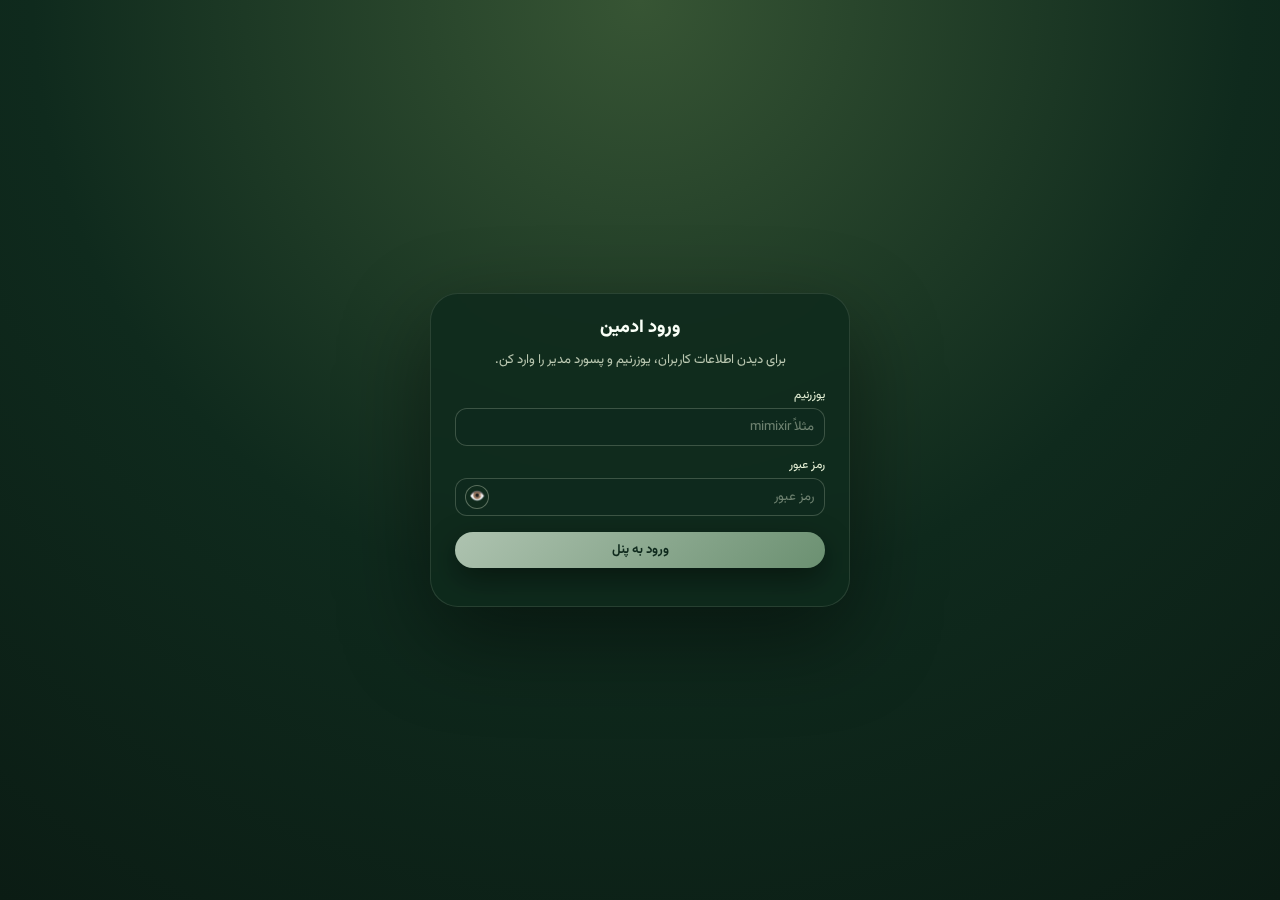
<file: admini/index.html>
<!doctype html>
<html lang="fa" dir="rtl">
<head>
  <meta charset="utf-8">
  <title>ورود ادمین | میمیکس</title>
  <meta name="viewport" content="width=device-width, initial-scale=1">

  <!-- فونت وزیرمتن مثل صفحه اصلی -->
  <link rel="preconnect" href="https://fonts.googleapis.com">
  <link rel="preconnect" href="https://fonts.gstatic.com" crossorigin>
  <link href="https://fonts.googleapis.com/css2?family=Vazirmatn:wght@400;500;700;800&display=swap" rel="stylesheet">

  <link rel="stylesheet" href="/styles.css">

  <style>
    .admin-login-box {
      max-width: 420px;
      margin: 0 auto;
    }
    .admin-login-title {
      margin: 0 0 8px;
      font-size: 18px;
      font-weight: 800;
      text-align: center;
    }
    .admin-login-note {
      margin: 0 0 16px;
      font-size: 13px;
      color: var(--text-muted);
      text-align: center;
    }
    .admin-error {
      margin: 4px 0 0;
      font-size: 11px;
      color: #ff8484;
      text-align: center;
    }
    /* استایل‌های مخصوص چشم رمز را بعداً اضافه می‌کنیم */
  </style>
</head>
<body>
  <div class="app-bg">
    <div class="app-root">

      <main class="shell admin-login-box">
        <h1 class="admin-login-title">ورود ادمین</h1>
        <p class="admin-login-note">
          برای دیدن اطلاعات کاربران، یوزرنیم و پسورد مدیر را وارد کن.
        </p>

        <form class="auth-form" id="adminLoginForm" autocomplete="off">
          <!-- یوزرنیم -->
          <label class="auth-field">
            <span>یوزرنیم</span>
            <input
              id="adminUser"
              type="text"
              placeholder="مثلاً mimixir"
              required
            >
          </label>

          <!-- رمز عبور با آیکون چشم -->
          <label class="auth-field">
            <span>رمز عبور</span>
            <div class="admin-pass-wrap">
              <input
                id="adminPass"
                type="password"
                placeholder="رمز عبور"
                required
              >
              <button
                type="button"
                class="password-toggle"
                id="togglePass"
                aria-label="نمایش / مخفی کردن رمز"
              ></button>
            </div>
          </label>

          <button type="submit" class="auth-submit">
            ورود به پنل
          </button>

          <p class="admin-error" id="adminError"></p>
        </form>
      </main>
    </div>
  </div>

  <script>
    // یوزر/پسورد ثابت (هر وقت خواستی عوضش کن)
    const ADMIN_USER = "mimixir";      // طبق اسکرین‌شاتت
    const ADMIN_PASS = "mimix2025";    // هر چی خودت گذاشتی همین را بگذار

    const form   = document.getElementById("adminLoginForm");
    const user   = document.getElementById("adminUser");
    const pass   = document.getElementById("adminPass");
    const error  = document.getElementById("adminError");
    const toggle = document.getElementById("togglePass");

    form?.addEventListener("submit", (e) => {
      e.preventDefault();

      const u = (user.value || "").trim();
      const p = (pass.value || "").trim();

      if (u === ADMIN_USER && p === ADMIN_PASS) {
        localStorage.setItem("mimix_admin_logged_in", "1");
        window.location.href = "/admini/dashboard.html";
      } else {
        error.textContent = "یوزرنیم یا رمز عبور اشتباه است.";
      }
    });

    // نمایش / مخفی کردن رمز
    toggle?.addEventListener("click", () => {
      if (!pass) return;

      if (pass.type === "password") {
        pass.type = "text";
        toggle.classList.add("is-visible");
      } else {
        pass.type = "password";
        toggle.classList.remove("is-visible");
      }
    });
  </script>
</body>
</html>
</file>
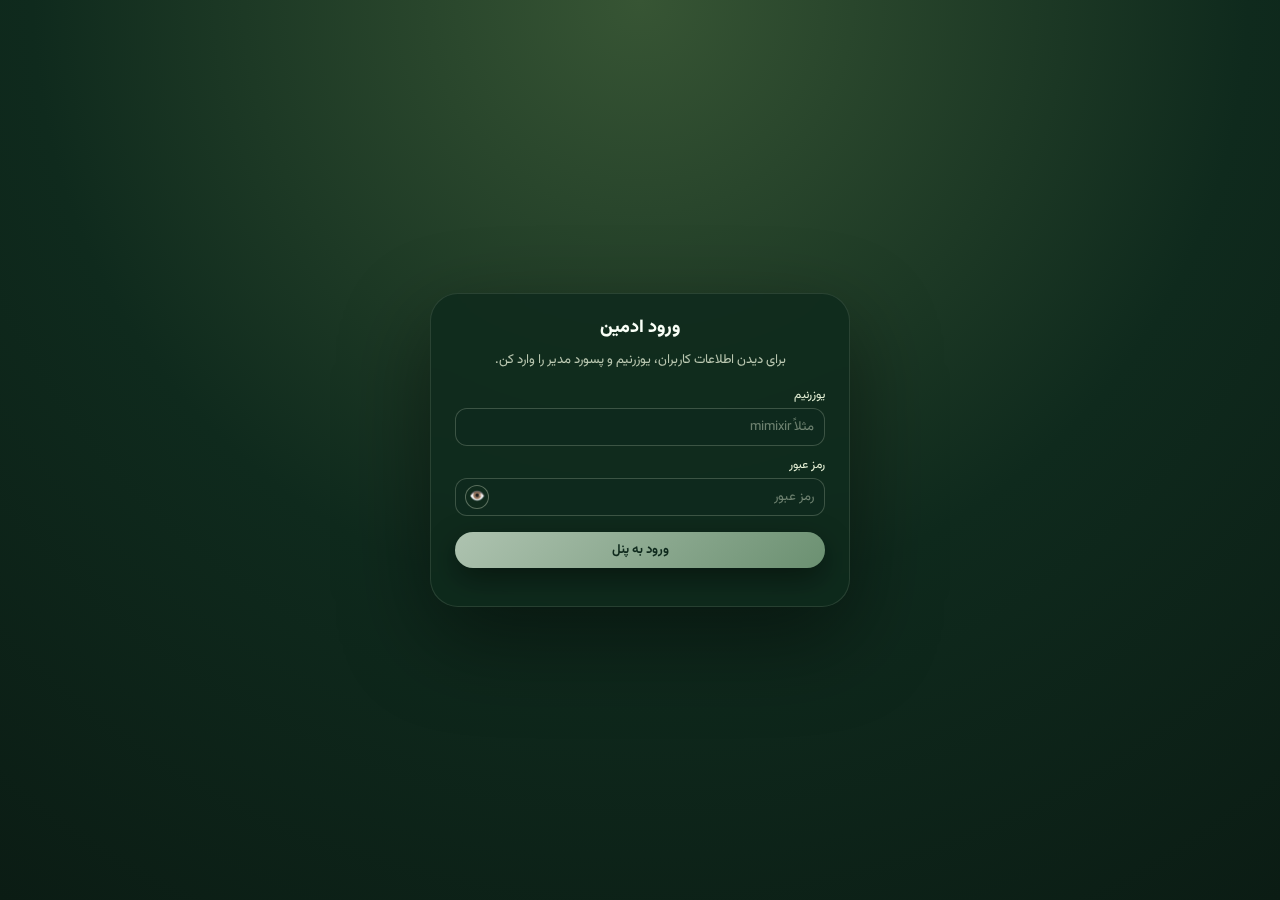
<file: admini/dashboard.html>
<!doctype html>
<html lang="fa" dir="rtl">
<head>
  <meta charset="utf-8">
  <title>داشبورد ادمین | میمیکس</title>
  <meta name="viewport" content="width=device-width, initial-scale=1">

  <!-- لود فونت وزیرمتن مثل صفحه اصلی و لاگین -->
  <link rel="preconnect" href="https://fonts.googleapis.com">
  <link rel="preconnect" href="https://fonts.gstatic.com" crossorigin>
  <link href="https://fonts.googleapis.com/css2?family=Vazirmatn:wght@400;500;700;800&display=swap" rel="stylesheet">

  <!-- استایل اصلی سایت -->
  <link rel="stylesheet" href="/styles.css">

  <!-- استایل‌های مخصوص پنل ادمین -->
  <style>
    .admin-header-row {
      display: flex;
      justify-content: space-between;
      align-items: center;
      gap: 12px;
      margin-bottom: 12px;
    }
    .admin-title {
      margin: 0;
      font-size: 18px;
      font-weight: 800;
    }
    .admin-subtitle {
      margin: 4px 0 0;
      font-size: 13px;
      color: var(--text-muted);
    }
    .admin-table {
      width: 100%;
      border-collapse: collapse;
      margin-top: 16px;
      font-size: 13px;
    }
    .admin-table th,
    .admin-table td {
      padding: 8px 10px;
      border-bottom: 1px solid rgba(227,238,212,0.12);
      text-align: right;
    }
    .admin-table th {
      font-weight: 600;
      color: var(--green-300);
      background: rgba(227,238,212,0.04);
    }
    .admin-empty {
      margin-top: 14px;
      font-size: 13px;
      color: var(--text-muted);
    }
    .admin-badge {
      display: inline-flex;
      align-items: center;
      padding: 3px 8px;
      border-radius: 999px;
      font-size: 11px;
      border: 1px solid rgba(227,238,212,0.25);
      background: rgba(227,238,212,0.06);
      color: var(--green-100);
      gap: 6px;
    }
    .admin-logout {
      font-size: 12px;
      cursor: pointer;
      color: var(--green-100);
      opacity: 0.85;
    }
    .admin-logout:hover {
      opacity: 1;
      text-decoration: underline;
    }
  </style>
</head>
<body>
  <div class="app-bg">
    <div class="app-root">
      <header class="top-bar">
        <div class="brand">
          <span class="brand-text">پنل ادمین میمیکس</span>
        </div>

        <div class="header-right">
          <span class="admin-logout" id="adminLogout">خروج از پنل</span>
        </div>

        <div class="version-pill">
          <span>admin • beta</span>
        </div>
      </header>

      <main class="shell">
        <div class="admin-header-row">
          <div>
            <h1 class="admin-title">داشبورد کاربران</h1>
            <p class="admin-subtitle">
              در نسخه فعلی، اطلاعات از مرورگر فعلی (localStorage) خوانده می‌شود. برای دیتابیس واقعی بعداً وصل می‌کنیم.
            </p>
          </div>

          <div class="admin-badge" id="adminUserCount">
            کاربران: ۰
          </div>
        </div>

        <div id="adminTableWrapper"></div>
      </main>
    </div>
  </div>

  <script>
    // اگر لاگین ادمین نباشد → برگرد به صفحه ورود
    const loggedIn = localStorage.getItem("mimix_admin_logged_in");
    if (loggedIn !== "1") {
      window.location.href = "/admini/index.html";
    }

    const logoutBtn = document.getElementById("adminLogout");
    logoutBtn?.addEventListener("click", () => {
      localStorage.removeItem("mimix_admin_logged_in");
      window.location.href = "/admini/index.html";
    });

    // شبیه‌سازی دیتابیس با استفاده از localStorage فعلی سایت اصلی
    const phone = localStorage.getItem("mimix_phone");
    const name  = localStorage.getItem("mimix_name");
    const insta = localStorage.getItem("mimix_insta");
    const birth = localStorage.getItem("mimix_birth");
    const plan  = localStorage.getItem("mimix_plan") || "free";

    const wrapper = document.getElementById("adminTableWrapper");
    const countEl = document.getElementById("adminUserCount");

    if (!phone) {
      wrapper.innerHTML = `
        <p class="admin-empty">
          هنوز هیچ کاربری روی این مرورگر ثبت نشده است. از صفحه اصلی یک بار با شماره موبایل وارد شو تا اینجا ببینی.
        </p>
      `;
      countEl.textContent = "کاربران: ۰";
    } else {
      countEl.textContent = "کاربران: ۱";

      const displayPhone = phone.length === 10 ? "0" + phone : phone;

      const html = `
        <table class="admin-table">
          <thead>
            <tr>
              <th>#</th>
              <th>شماره موبایل</th>
              <th>نام</th>
              <th>آیدی اینستاگرام</th>
              <th>تاریخ تولد</th>
              <th>پلن</th>
            </tr>
          </thead>
          <tbody>
            <tr>
              <td>1</td>
              <td>${displayPhone}</td>
              <td>${name || "-"}</td>
              <td>${insta || "-"}</td>
              <td>${birth || "-"}</td>
              <td>${plan === "pro" ? "پرو (نمایشی)" : "رایگان"}</td>
            </tr>
          </tbody>
        </table>
      `;

      wrapper.innerHTML = html;
    }
  </script>
</body>
</html>
</file>
<file: styles.css>
/* رنگ‌های اصلی طبق قانون تو */
:root {
  --green-900: #0F2A1D;
  --green-800: #375534;
  --green-600: #6B9071;
  --green-300: #AEC3B0;
  --green-100: #E3EED4;

  --text-main: #F9FFF7;
  --text-muted: rgba(227, 238, 212, 0.8);
  --glass-bg: rgba(15, 42, 29, 0.88);
  --glass-border: rgba(227, 238, 212, 0.12);
  --shadow-soft: 0 32px 90px rgba(0, 0, 0, 0.45);
}

*,
*::before,
*::after {
  box-sizing: border-box;
}

html,
body {
  margin: 0;
  padding: 0;
  height: 100%;
}

/* فونت کاملاً یکدست – همه عناصر */
html {
  font-family: "Vazirmatn", sans-serif !important;
}

/* اجبار برای دکمه‌ها، ورودی‌ها، کارت‌ها، بَج‌ها، هدر و همه عناصر */
body, button, input, textarea, select, .tool-card, .tool-title, .tool-desc,
.account-pill, .auth-submit, .tool-tag, .tool-badge, .shell-title, .shell-subtitle,
.status-bar, .support-box, .support-title {
  font-family: "Vazirmatn", sans-serif !important;
}

/* بک‌گراند کلی */
body {
  color: var(--text-main);
  background: radial-gradient(circle at top, #375534 0, #0F2A1D 55%, #0B1C14 100%);
}

.app-bg {
  min-height: 100vh;
  display: flex;
  align-items: center;
  justify-content: center;
  padding: 24px;
}

.app-root {
  width: 100%;
  max-width: 960px;
}

/* ===== Shell ===== */

.top-bar {
  display: flex;
  justify-content: space-between;
  align-items: center;
  margin-bottom: 16px;
  gap: 12px; /* فاصله بین لوگو، دکمه حساب و نسخه */
}

/* برند و لوگو */
.brand {
  display: inline-flex;
  align-items: center;
  gap: 8px;
}

.brand-logo {
  width: 8rem;   /* قبلاً 44 بود */
  height: 2rem;
  object-fit: contain;
  border-radius: 16px;
  background: transparent;
}

.brand-text {
  font-weight: 800;
  font-size: 20px;
}

.header-right {
  margin-left: auto;
  display: flex;
  align-items: center;
  gap: 8px;
}

.account-pill {
  padding: 6px 14px;
  border-radius: 999px;
  border: 1px solid rgba(227, 238, 212, 0.25);
  background: rgba(227, 238, 212, 0.06);
  color: var(--green-100);
  font-size: 12px;
  font-weight: 600;
  cursor: pointer;
  display: inline-flex;
  align-items: center;
  gap: 6px;
  transition: background 0.15s ease, border-color 0.15s ease, transform 0.12s ease;
}

.account-pill:hover {
  background: rgba(227, 238, 212, 0.12);
  border-color: rgba(227, 238, 212, 0.4);
  transform: translateY(-1px);
}

.version-pill {
  font-size: 12px;
  color: var(--green-100);
  background: rgba(227, 238, 212, 0.06);
  border-radius: 999px;
  padding: 4px 12px;
  border: 1px solid rgba(227, 238, 212, 0.18);
}

.shell {
  background: var(--glass-bg);
  border-radius: 28px;
  border: 1px solid var(--glass-border);
  box-shadow: var(--shadow-soft);
  padding: 20px 24px 24px;
  backdrop-filter: blur(18px);
}

.shell-header {
  margin-bottom: 20px;
}

.shell-title {
  margin: 0 0 6px;
  font-size: 20px;
  font-weight: 800;
}

.shell-subtitle {
  margin: 0 0 14px;
  font-size: 14px;
  color: var(--text-muted);
}

.status-bar {
  display: inline-flex;
  align-items: center;
  gap: 8px;
  padding: 6px 10px;
  border-radius: 999px;
  background: rgba(227, 238, 212, 0.05);
  border: 1px solid rgba(227, 238, 212, 0.16);
  font-size: 12px;
  color: var(--green-100);
}

.status-dot {
  width: 9px;
  height: 9px;
  border-radius: 50%;
  background: #a0a0a0;
}

.status-dot--online {
  background: #6ddf8b;
  box-shadow: 0 0 0 4px rgba(109, 223, 139, 0.2);
}

/* ===== Tools ===== */

.tools {
  margin-top: 18px;
}

.tools-grid {
  display: grid;
  grid-template-columns: repeat(2, minmax(0, 1fr));
  gap: 14px;
}

/* کارت‌ها */
.tool-card {
  position: relative;
  padding: 14px 14px 16px;
  border-radius: 18px;
  border: 1px solid rgba(227, 238, 212, 0.12);
  background: rgba(36, 85, 52, 0.9);
  box-shadow: 0 14px 40px rgba(0, 0, 0, 0.35);
  text-decoration: none;
  color: var(--text-main);
  transition: transform 0.15s ease, box-shadow 0.15s ease, border-color 0.15s ease, background 0.15s ease;
  overflow: hidden;
  cursor: pointer;
}

.tool-card::before {
  content: "";
  position: absolute;
  inset: 0;
  background: radial-gradient(circle at top, rgba(227, 238, 212, 0.10), transparent 55%);
  opacity: 0;
  transition: opacity 0.15s ease;
}

.tool-card:hover {
  transform: translateY(-3px);
  box-shadow: 0 20px 55px rgba(0, 0, 0, 0.45);
  border-color: rgba(227, 238, 212, 0.25);
}

.tool-card:hover::before {
  opacity: 1;
}

.tool-card--primary {
  background: linear-gradient(135deg, rgba(111, 144, 113, 0.14), rgba(15, 42, 29, 0.98));
}

.tool-card--soon {
  background: rgba(15, 42, 29, 0.92);
}

/* متن کارت */
.tool-tag {
  display: inline-flex;
  padding: 2px 8px;
  border-radius: 999px;
  font-size: 11px;
  border: 1px solid rgba(227, 238, 212, 0.25);
  color: var(--green-100);
  margin-bottom: 8px;
}

.tool-title {
  margin: 0 0 6px;
  font-size: 15px;
  font-weight: 800;
}

.tool-desc {
  margin: 0 0 10px;
  font-size: 13px;
  line-height: 1.7;
  color: var(--text-muted);
}

.tool-badge {
  display: inline-flex;
  align-items: center;
  justify-content: center;
  padding: 3px 9px;
  font-size: 11px;
  border-radius: 999px;
  background: rgba(227, 238, 212, 0.06);
  color: var(--green-300);
}

.tool-badge--active {
  background: rgba(227, 238, 212, 0.18);
  color: var(--green-900);
}

/* footer */
.shell-footer {
  margin-top: 18px;
  padding-top: 10px;
  border-top: 1px solid rgba(227, 238, 212, 0.08);
  font-size: 12px;
  color: var(--text-muted);
}

/* ===== ریسپانسیو موبایل ===== */

@media (max-width: 768px) {
  .app-bg {
    padding: 16px;
    align-items: flex-start;
  }

  .app-root {
    max-width: 100%;
  }
  .top-bar {
    flex-direction: row;
    flex-wrap: wrap;           /* اجازه بده خط دوم ساخته بشه */
    align-items: center;
    gap: 8px;
    margin-bottom: 12px;
  }

  .brand {
    order: 1;                  /* ردیف اول - سمت راست */
  }

  .version-pill {
    order: 2;                  /* ردیف اول - سمت چپ */
    margin-right: auto;        /* از لوگو فاصله بگیره و بره چپ */
  }

  .header-right {
    order: 3;                  /* بیاد خط دوم */
    width: 100%;               /* دکمه حساب تمام عرض */
    display: flex;
    justify-content: center;
    margin-left: 0;
  }

  .account-pill {
    width: 100%;
    justify-content: center;   /* متن وسط */
  }

  .brand-text {
    font-size: 18px;
  }

  .brand-logo {
    width: 8rem;
    height: 2rem;
  }

  
  .shell {
    padding: 16px 14px 18px;
    border-radius: 22px;
  }

  .shell-title {
    font-size: 16px;
  }

  .shell-subtitle {
    font-size: 13px;
  }

  .status-bar {
    width: 100%;
    justify-content: flex-start;
    align-items: center;
    border-radius: 14px;
    line-height: 1.6;
  }

  .tools-grid {
    grid-template-columns: 1fr;
  }

  .tool-card {
    padding: 12px 12px 14px;
  }

  .tool-title {
    font-size: 14px;
  }

  .tool-desc {
    font-size: 12px;
  }

  .shell-footer {
    font-size: 11px;
  }
}

@media (max-width: 360px) {
  .shell {
    padding: 14px 10px 16px;
  }

  .status-bar {
    font-size: 11px;
  }
}

/* ===== Modal Auth ===== */

.auth-modal {
  position: fixed;
  inset: 0;
  z-index: 999;
  display: flex;
  align-items: center;
  justify-content: center;
}

.auth-hidden {
  display: none;
}

.auth-backdrop {
  position: absolute;
  inset: 0;
  background: rgba(0, 0, 0, 0.55);
  backdrop-filter: blur(10px);
}

.auth-panel {
  position: relative;
  width: 100%;
  max-width: 420px;
  padding: 20px 20px 18px;
  border-radius: 24px;
  background: var(--glass-bg);
  border: 1px solid var(--glass-border);
  box-shadow: var(--shadow-soft);
  z-index: 1;
}

.auth-header {
  display: flex;
  align-items: center;
  justify-content: space-between;
  margin-bottom: 8px;
}

.auth-title {
  margin: 0;
  font-size: 18px;
  font-weight: 800;
}

.auth-close {
  width: 26px;
  height: 26px;
  border-radius: 999px;
  border: 1px solid rgba(227, 238, 212, 0.25);
  background: rgba(15, 42, 29, 0.9);
  color: var(--green-100);
  cursor: pointer;
  font-size: 16px;
  line-height: 1;
  display: inline-flex;
  align-items: center;
  justify-content: center;
}

.auth-caption {
  margin: 0 0 10px;
  font-size: 13px;
  color: var(--text-muted);
}

.auth-form {
  display: flex;
  flex-direction: column;
  gap: 10px;
}

.auth-field {
  display: flex;
  flex-direction: column;
  gap: 4px;
  font-size: 12px;
  color: var(--green-100);
}

.auth-field input {
  border-radius: 12px;
  border: 1px solid rgba(227, 238, 212, 0.22);
  background: rgba(15, 42, 29, 0.96);
  color: var(--text-main);
  padding: 8px 10px;
  font-size: 13px;
  font-family: inherit;
}

.auth-field input::placeholder {
  color: rgba(227, 238, 212, 0.45);
}

.auth-field--disabled input {
  opacity: 0.5;
}

/* جلوگیری از ظاهر پیش‌فرض input[type=date] */
.auth-field input[type="date"] {
  position: relative;
  color: transparent;
  text-shadow: 0 0 0 #fff;
  cursor: pointer;
}

.auth-field input[type="date"]::-webkit-calendar-picker-indicator {
  opacity: 0;          /* آیکون پیش‌فرض مخفی */
  position: absolute;
  right: 0;
  width: 100%;
  height: 100%;
  cursor: pointer;
}

.auth-submit {
  margin-top: 6px;
  border-radius: 999px;
  border: none;
  background: linear-gradient(135deg, var(--green-300), var(--green-600));
  color: #0F2A1D;
  font-size: 13px;
  font-weight: 700;
  padding: 8px 0;
  cursor: pointer;
  transition: transform 0.1s ease, box-shadow 0.12s ease;
  box-shadow: 0 10px 30px rgba(0, 0, 0, 0.45);
}

.auth-submit:hover {
  transform: translateY(-1px);
  box-shadow: 0 14px 40px rgba(0, 0, 0, 0.6);
}

.auth-note {
  margin: 6px 0 0;
  font-size: 11px;
  color: var(--text-muted);
}

/* پیام خطای زیر فیلد شماره موبایل */
.auth-error {
  margin: 2px 0 6px;
  font-size: 11px;
  color: #ff8484;
}

/* حالت قرمز دور فیلد شماره وقتی خطا دارد */
.auth-field--error input {
  border-color: #ff8484;
}

/* بلوک فیلدهای اضافه (نام / اینستا / تولد) */
.auth-extra {
  display: flex;
  flex-direction: column;
  gap: 10px;
  margin-top: 6px;
}

/* اول مخفی است */
.auth-extra--hidden {
  display: none;
}

/* متن توضیح پرو + هدیه تولد */
.auth-note--highlight {
  margin-top: 2px;
  font-size: 11px;
  color: var(--green-100);
  opacity: 0.9;
}


@media (max-width: 768px) {
  .auth-panel {
    margin: 0 12px;
    max-width: none;
  }
}
.auth-static {
  border-radius: 12px;
  border: 1px solid rgba(227, 238, 212, 0.18);
  background: rgba(15, 42, 29, 0.96);
  color: var(--text-main);
  padding: 8px 10px;
  font-size: 13px;
}
.auth-note {
  margin: 6px 0 0;
  font-size: 11px;
  color: var(--text-muted);
}

@media (max-width: 768px) {
  .auth-panel {
    margin: 0 12px;
    max-width: none;
  }
}
.auth-static {
  border-radius: 12px;
  border: 1px solid rgba(227, 238, 212, 0.18);
  background: rgba(15, 42, 29, 0.96);
  color: var(--text-main);
  padding: 8px 10px;
  font-size: 13px;
}
/* ===== پشتیبانی آنلاین ===== */

.support-bar {
  display: flex;               /* به‌جای inline-flex */
  align-items: center;
  gap: 10px;
  padding: 6px 14px;
  border-radius: 999px;
  background: rgba(227, 238, 212, 0.05);
  border: 1px solid rgba(227, 238, 212, 0.16);
  font-size: 12px;
  color: var(--green-100);
  margin: 18px auto 0;         /* وسط‌کردن افقی */
  width: fit-content;          /* کپسول اندازه‌ی محتوا بشه */
}



.support-label {
  margin-inline-start: 4px;
}

.support-actions {
  display: flex;
  align-items: center;
  gap: 8px;
  margin-inline-start: 6px;
}

.support-circle {
  width: 28px;
  height: 28px;
  border-radius: 999px;
  background: rgba(227, 238, 212, 0.14); /* روشن‌تر از قاب اصلی */
  border: 1px solid rgba(227, 238, 212, 0.35);
  display: inline-flex;
  align-items: center;
  justify-content: center;
  text-decoration: none;
  transition: background 0.15s ease, transform 0.12s ease, box-shadow 0.15s ease;
}

.support-circle:hover {
  background: rgba(227, 238, 212, 0.22);
  transform: translateY(-1px);
  box-shadow: 0 8px 22px rgba(0, 0, 0, 0.45);
}

.support-icon {
  width: 16px;
  height: 16px;
  object-fit: contain;
  opacity: 0.95;
}
/* ===== Admin login extra ===== */

.admin-pass-wrap {
  position: relative;
}

.admin-pass-wrap input {
  width: 100%;
  padding-left: 36px; /* جا برای آیکون چشم */
}

.password-toggle {
  position: absolute;
  left: 10px;
  top: 50%;
  transform: translateY(-50%);
  width: 24px;
  height: 24px;
  border-radius: 999px;
  border: 1px solid rgba(227, 238, 212, 0.35);
  background: rgba(15, 42, 29, 0.9);
  cursor: pointer;
  display: inline-flex;
  align-items: center;
  justify-content: center;
  padding: 0;
}

.password-toggle::before {
  content: "👁️";
  font-size: 13px;
}

.password-toggle.is-visible::before {
  content: "🙈";
}

.date-input {
  font-family: inherit;
  background: rgba(255,255,255,0.05);
  border: 1px solid rgba(255,255,255,0.12);
  border-radius: 10px;
  padding: 10px 14px;
  color: var(--text-main);
  outline: none;
  font-size: 14px;
  width: 100%;
}

.date-input::-webkit-calendar-picker-indicator {
  filter: invert(1);
  cursor: pointer;
  opacity: 0.8;
}
</file>
